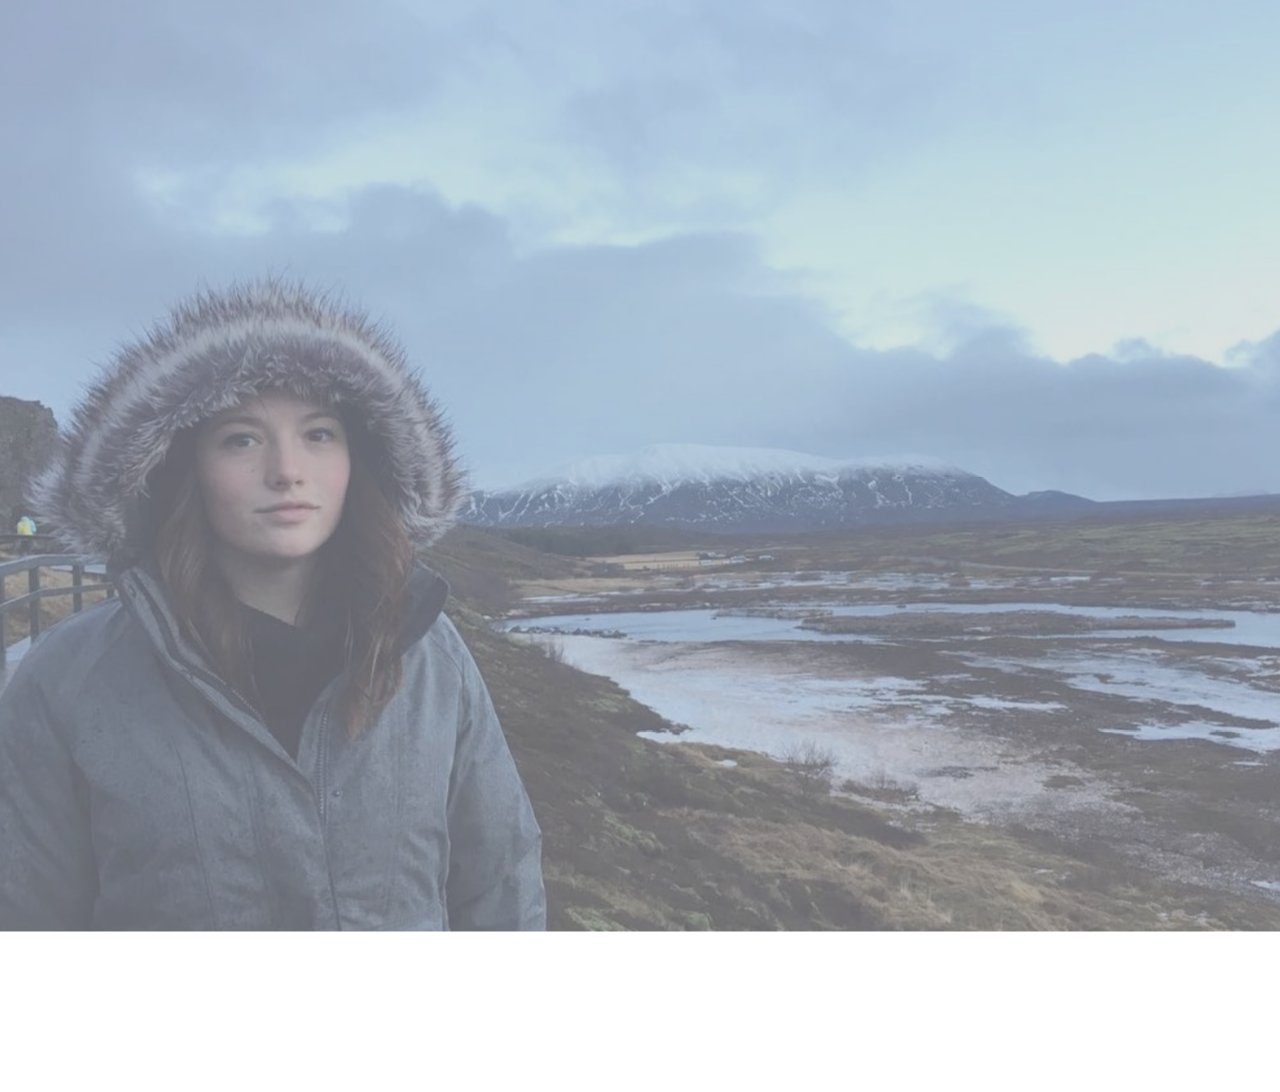
<file: index.html>
<!DOCTYPE html>
<html lang="en">
<head>
  <title>Danielle Finley</title>
  <meta charset="utf-8">
  <meta name="viewport" content="width=device-width, initial-scale=1.0, maximum-scale=1.0" />
  <link rel="stylesheet" href="https://maxcdn.bootstrapcdn.com/bootstrap/3.3.7/css/bootstrap.min.css">
  <link rel="stylesheet" href="font-awesome-4.7.0/css/font-awesome.min.css">
  <link rel="stylesheet" href="css/dfin.css">
  <link href="https://fonts.googleapis.com/css?family=Oswald" rel="stylesheet">
  <script src="https://ajax.googleapis.com/ajax/libs/jquery/3.1.1/jquery.min.js"></script>
  <script src="https://maxcdn.bootstrapcdn.com/bootstrap/3.3.7/js/bootstrap.min.js"></script>
</head>
<body>

<div class="container">
  <div class="row">
    <div class="col-md-12 col-xs-12 fade-in">
      <h1>Danielle Finley</h1>
    </div>
  </div>
  <div class="row">
    <div class="col-md-12 col-xs-12 fade-in">
      <h3>Political Professional</h3>
    </div>
  </div>
  <div class="row">
    <div class="col-md-12 col-xs-12 bio fade-in">
      <p>Part Soroity President, Part Rugby Player, Part Public Servant</p>
      <p>Currently looking for fulltime roles in public policy or law enforcement in DC Area.</p>
    </div>
  </div>
  <div class="row-fluid vcenter">
    <div class="col-md-6 col-xs-12 fade-in first">
      <a href="https://www.linkedin.com/in/danielle-r-finley" target="_blank">
        <i class="fa fa-linkedin fa-2x" aria-hidden="true"></i>
        <p>Linkedin</p>
      </a>
    </div>
    
     <div class="col-md-6 col-xs-12 fade-in second">
      <a href="assets/resume.pdf" target="_blank">
        <i class="fa fa-briefcase fa-2x" aria-hidden="true"></i>
        <p>Résumé</p>
      </a>
    </div>
    
    <div class="col-md-6 col-xs-12 fade-in third">
      <a href="mailto:finleyd2@student.lasalle.edu" target="_blank">
        <i class="fa fa-mail fa-2x" aria-hidden="true"></i>
        <p>Email</p>
      </a>
    </div>
    </div>
  </div>
</div>

</body>
</html>
</file>
<file: css/dfin.css>
@-webkit-keyframes fadeIn { from { opacity:0; opacity: 1\9; } to { opacity:0.8; } }

@-moz-keyframes fadeIn { from { opacity:0; opacity: 1\9; } to { opacity:0.8; } }

@keyframes fadeIn { from { opacity:0; opacity: 1\9; } to { opacity:0.8; } }

@-webkit-keyframes slowblur { from  { -webkit-filter: blur(0px); } to { -webkit-filter: blur(5px); } }

@-moz-keyframes slowblur { from  { -webkit-filter: blur(0px); } to { -webkit-filter: blur(5px); } }

@keyframes slowblur { from  { -webkit-filter: blur(0px); } to { -webkit-filter: blur(5px); } }


a {
    opacity: 0.8;
    color: #fcf6e3;
}

a p {
    color: transparent;
}

a:hover, a:hover p {
    opacity: 0.6;
    color: #fcf6e3;
    text-decoration: none;
}

.col-md-1, .col-xs-12 {
    text-align: center;
}

.col-md-12 {
    text-align: left;
}

body {
    overflow: hidden;
}

.container:before {
    content: "";
    position: fixed;
    left: 0;
    right: 0;
    z-index: -1;
    transform: scale(1.07);
  
    display: block;
    background: linear-gradient( rgba(0, 0, 0, 0.2), rgba(0, 0, 0, 0.2) ), url('../assets/bg-3.jpg');
    -webkit-background-size: cover;
    background-size: cover;
    background-attachment: fixed;
    opacity:0.6;
    
    width: 100%;
    height: 100%;
    
    -webkit-animation: slowblur 1s ease-in 1s forwards;
    -moz-animation: slowblur 1s ease-in 1s forwards;
    animation: slowblur 1s ease-in 1s forwards;
}

.container {
    color: #FFF;
    font-family: 'Oswald', sans-serif;
}

.vcenter {
  min-height: 100%; 
  min-height: 100vh; 

  display: flex;
  align-items: center;
}

h1, h3, p {
    font-family: 'Lato', sans-serif;
    
}

.bio {
    font-size: 12pt;
}

.fade-in {
    opacity:0; 
    -webkit-animation:fadeIn ease-in 1; 
    -moz-animation:fadeIn ease-in 1;
    animation:fadeIn ease-in 1;

    -webkit-animation-fill-mode:forwards; 
    -moz-animation-fill-mode:forwards;
    animation-fill-mode:forwards;

    -webkit-animation-duration: 0.7s;
    -moz-animation-duration: 0.7s;
    animation-duration: 0.7s;
}

.fade-in.first {
-webkit-animation-delay: 0.4s;
-moz-animation-delay: 0.4s;
animation-delay: 0.4s;
}

.fade-in.second {
-webkit-animation-delay: 0.7s;
-moz-animation-delay: 0.7s;
animation-delay: 0.7s;
}

.fade-in.third {
-webkit-animation-delay: 1.0s;
-moz-animation-delay: 1.0s;
animation-delay: 1.0s;
}

.fade-in.fourth {
-webkit-animation-delay: 1.3s;
-moz-animation-delay: 1.3s;
animation-delay: 1.3s;
}

.fade-in.fifth {
-webkit-animation-delay: 1.5s;
-moz-animation-delay: 1.5s;
animation-delay: 1.5s;
}

.fade-in.sixth {
-webkit-animation-delay: 1.6s;
-moz-animation-delay: 1.6s;
animation-delay: 1.6s;
}
</file>
